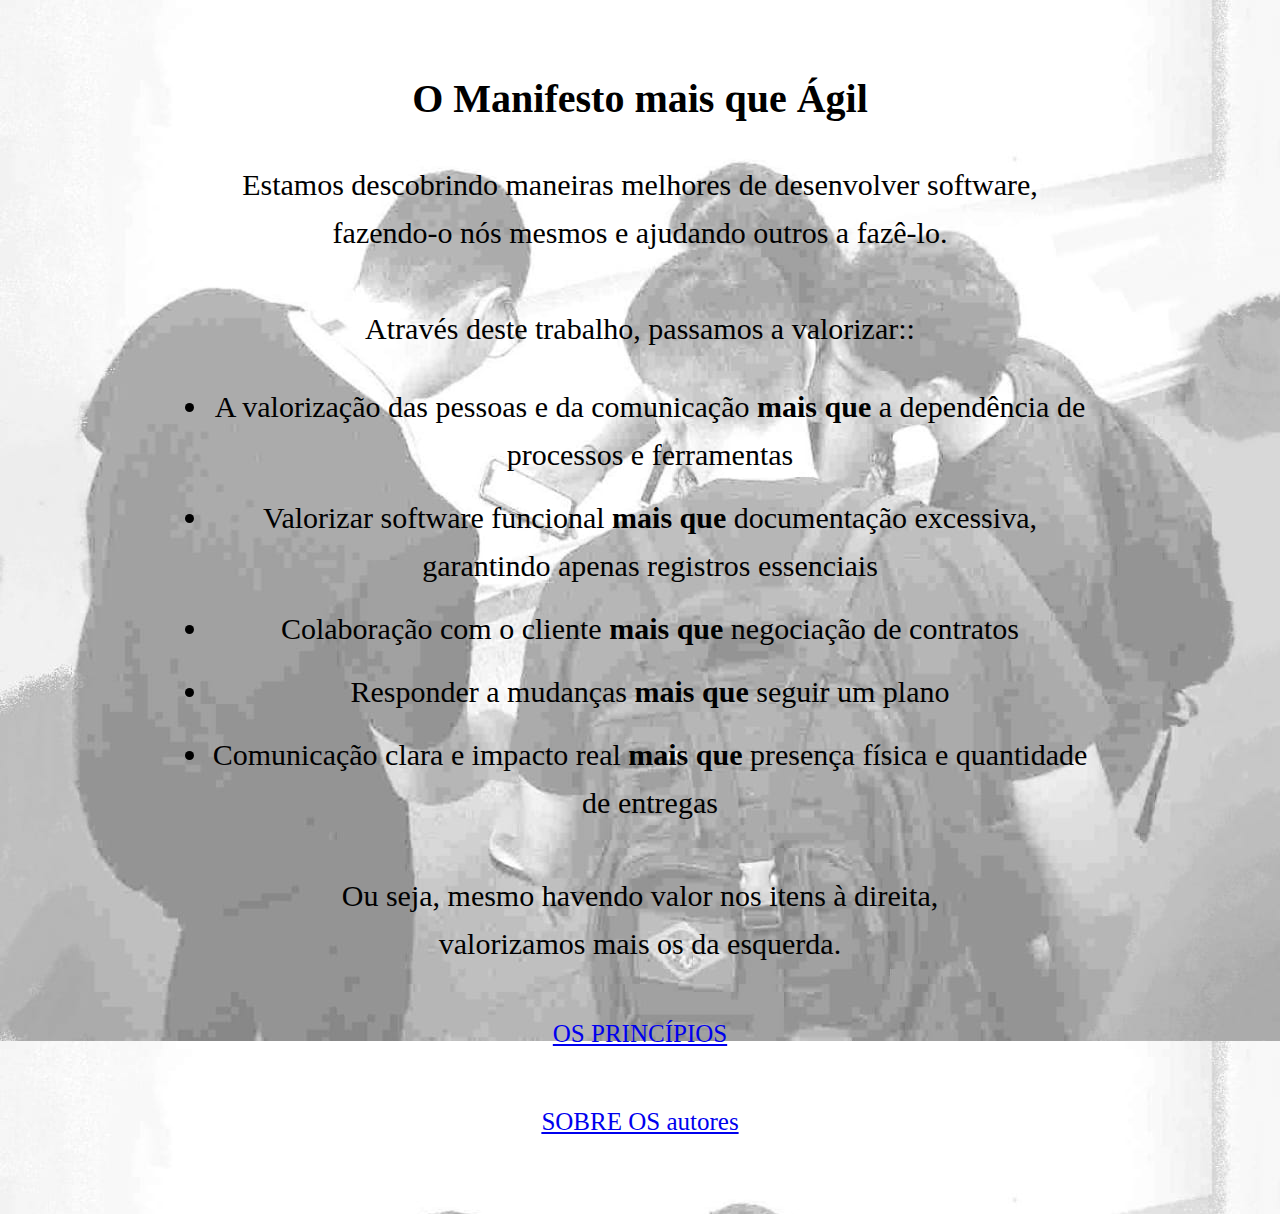
<file: index.html>
<!DOCTYPE html>
<html lang="pt-br">
<head>
  <meta charset="UTF-8">
  <title>Manifesto para Desenvolvimento Ágil de Software</title>
  <link rel="stylesheet" href="style.css">
</head>
<body>

  <div class="container">

    <h1> O Manifesto mais que Ágil</h1>

    <p>
      Estamos descobrindo maneiras melhores de desenvolver software,<br>
      fazendo-o nós mesmos e ajudando outros a fazê-lo.<br><br>
      Através deste trabalho, passamos a valorizar::
    </p>

    <ul>
      <li>A valorização das pessoas e da comunicação <strong>mais que</strong> a dependência de processos e ferramentas</li>
      <li>Valorizar software funcional <strong>mais que</strong> documentação excessiva, garantindo apenas registros essenciais</li>
      <li>Colaboração com o cliente <strong>mais que</strong> negociação de contratos</li>
      <li>Responder a mudanças <strong>mais que</strong> seguir um plano</li>
      <li>Comunicação clara e impacto real <strong>mais que</strong> presença física e quantidade de entregas</li>
    </ul>

    <p>
      Ou seja, mesmo havendo valor nos itens à direita,<br>
      valorizamos mais os da esquerda.
    </p>

    
    <p class="link">
      
      <a href="principios.html">OS PRINCÍPIOS</a>
    </p>

    <p class="link">
      
        <a href="autores.html">SOBRE OS autores</a>
      </p>
    
  </div>

</body>
</html>
</file>
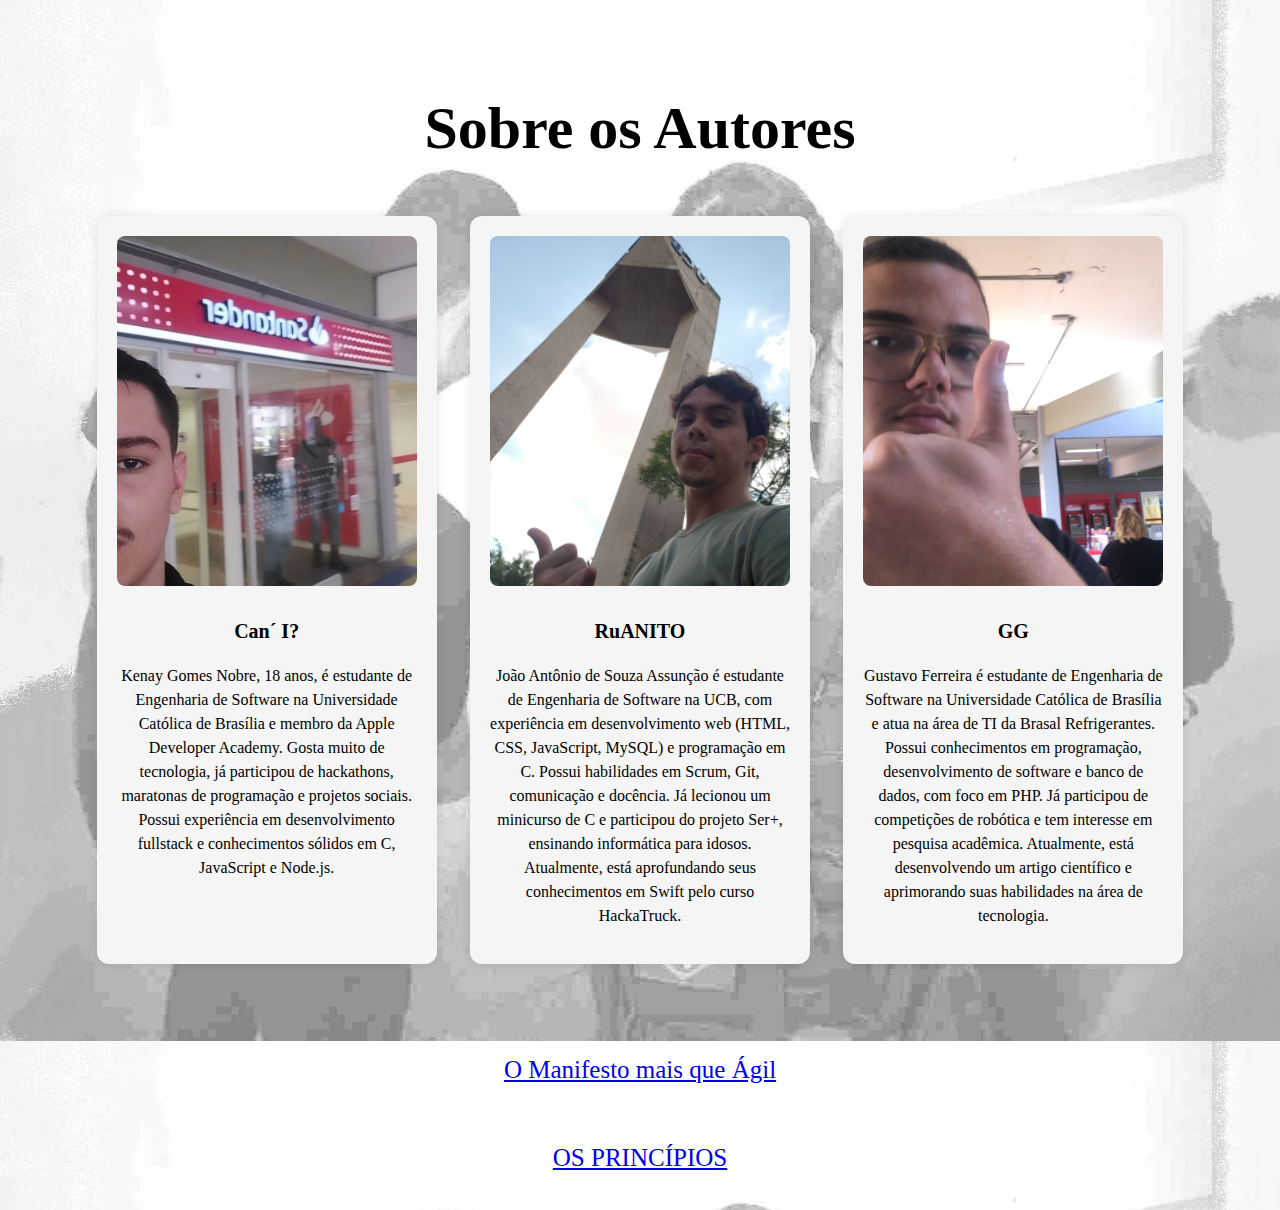
<file: autores.html>
<!DOCTYPE html>
<html lang="pt-br">
<head>
  <meta charset="UTF-8">
  <title>Sobre os Autores</title>
  <link rel="stylesheet" href="styles.css">
</head>
<body>

  <div class="autores-container">
    <h1>Sobre os Autores</h1>

    <div class="autores-grid">

      <div class="autor">
        <img src="image/kenay.jpeg" alt="Fotu">
        <h2>Can´ I?</h2>
        <p>
          Kenay Gomes Nobre, 18 anos, é estudante de Engenharia de Software na Universidade Católica de Brasília e membro da Apple Developer Academy. Gosta muito de tecnologia, já participou de hackathons, maratonas de programação e projetos sociais. Possui experiência em desenvolvimento fullstack e conhecimentos sólidos em C, JavaScript e Node.js.
        </p>
      </div>

      <div class="autor">
        <img src="image/ruanito.jpeg" alt="Fotu">
        <h2>RuANITO</h2>
        <p>
          João Antônio de Souza Assunção é estudante de Engenharia de Software na UCB, com experiência em desenvolvimento web (HTML, CSS, JavaScript, MySQL) e programação em C. Possui habilidades em Scrum, Git, comunicação e docência. Já lecionou um minicurso de C e participou do projeto Ser+, ensinando informática para idosos. Atualmente, está aprofundando seus conhecimentos em Swift pelo curso HackaTruck.
        </p>
          
      </div>

      <div class="autor">
        <img src="image/gg.jpeg" alt="Fotu">
        <h2>GG</h2>
        <p>
          Gustavo Ferreira é estudante de Engenharia de Software na Universidade Católica de Brasília e atua na área de TI da Brasal Refrigerantes. Possui conhecimentos em programação, desenvolvimento de software e banco de dados, com foco em PHP. Já participou de competições de robótica e tem interesse em pesquisa acadêmica. Atualmente, está desenvolvendo um artigo científico e aprimorando suas habilidades na área de tecnologia.
        </p>
      </div>

    </div>
  </div>

  <p class="link">
    <a href="index.html">O Manifesto mais que Ágil </a>
  </p>

  <p class="link">
      
    <a href="principios.html">OS PRINCÍPIOS</a>
  </p>

</body>
</html>
</file>
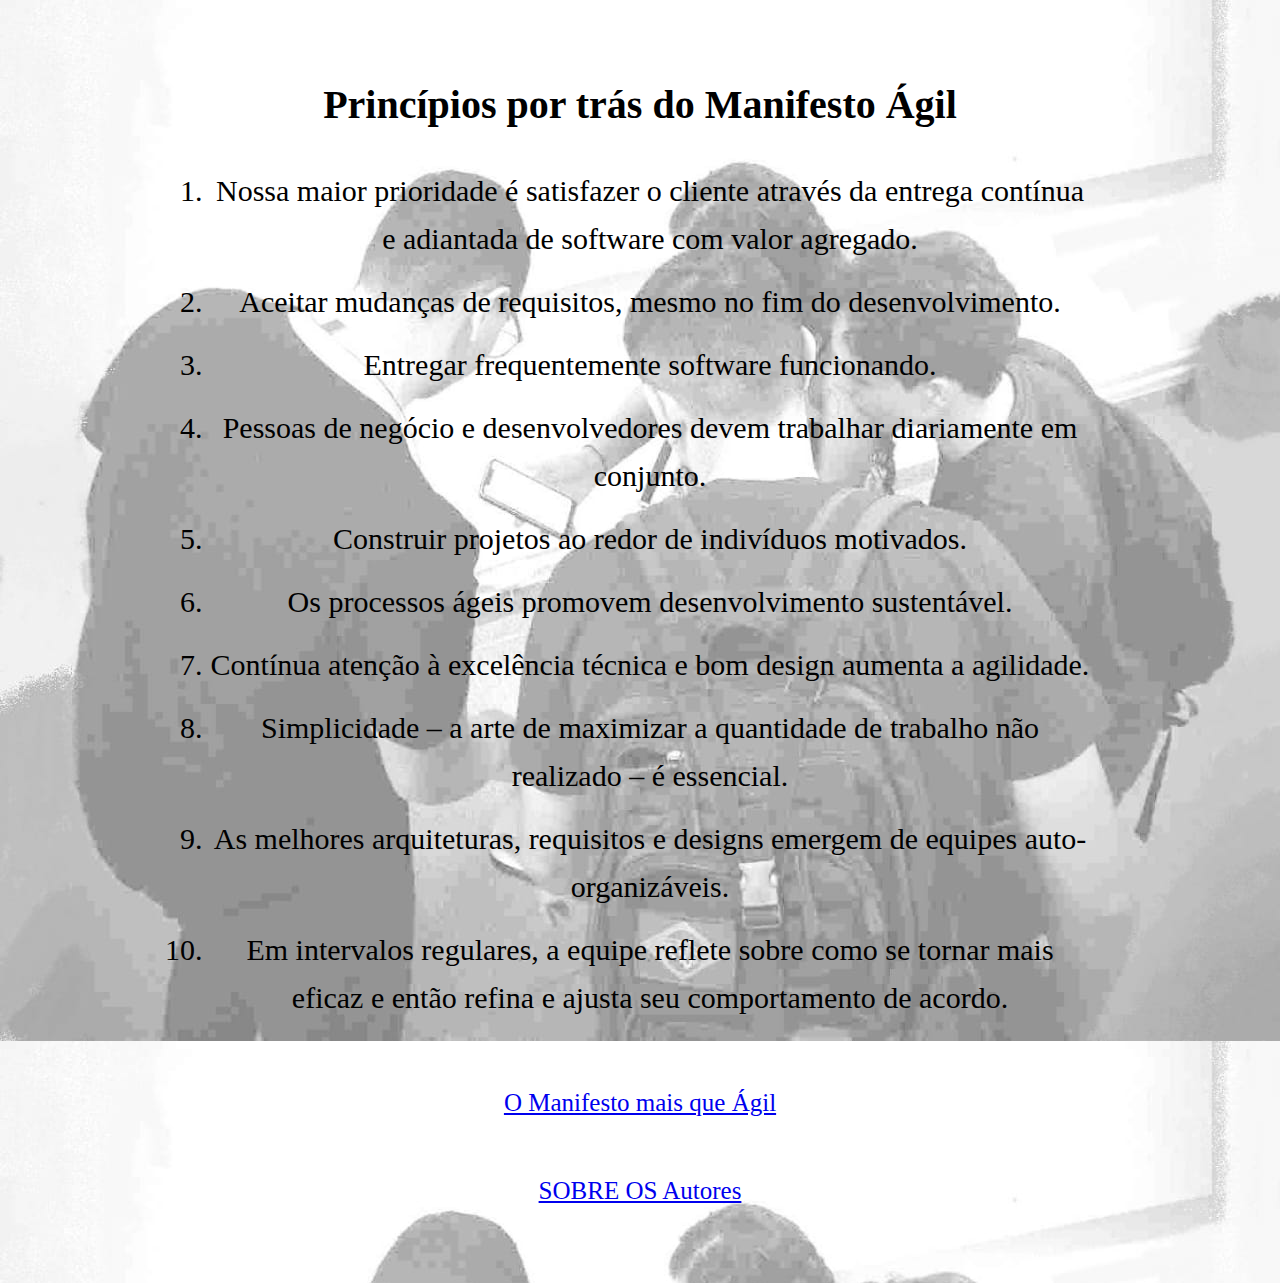
<file: principios.html>
<!DOCTYPE html>
<html lang="pt-br">
<head>
  <meta charset="UTF-8">
  <title>Princípios do Manifesto Ágil</title>
  <link rel="stylesheet" href="styless.css">
</head>
<body>

  <div class="container">
    <h2>Princípios por trás do Manifesto Ágil</h2>

    <ol>
      <li>Nossa maior prioridade é satisfazer o cliente através da entrega contínua e adiantada de software com valor agregado.</li>
      <li>Aceitar mudanças de requisitos, mesmo no fim do desenvolvimento.</li>
      <li>Entregar frequentemente software funcionando.</li>
      <li>Pessoas de negócio e desenvolvedores devem trabalhar diariamente em conjunto.</li>
      <li>Construir projetos ao redor de indivíduos motivados.</li>
      <li>Os processos ágeis promovem desenvolvimento sustentável.</li>
      <li>Contínua atenção à excelência técnica e bom design aumenta a agilidade.</li>
      <li>Simplicidade – a arte de maximizar a quantidade de trabalho não realizado – é essencial.</li>
      <li>As melhores arquiteturas, requisitos e designs emergem de equipes auto-organizáveis.</li>
      <li>Em intervalos regulares, a equipe reflete sobre como se tornar mais eficaz e então refina e ajusta seu comportamento de acordo.</li>
    </ol>

    <p class="link">
      <a href="index.html">O Manifesto mais que Ágil </a>
    </p>

    <p class="link">
      
        <a href="autores.html">SOBRE OS Autores</a>
      </p>
  </div>

</body>
</html>
</file>
<file: style.css>
body {
    background-image: url('image/manifesto.jpeg'); /* ou use a URL online */
    background-repeat: repeat;
    background-size: auto;
    background-color: #f5f5dc; /* bege claro como fallback */
    font-family: "Georgia", serif;
    font-size: 30px;
    line-height: 1.6;
    text-align: center;
    margin: 0;
    padding: 0;
    color: #000;
  }
  
  
  .container {
    max-width: 900px;
    margin: 0 auto;
    padding: 40px 20px;
  }
  
  h1 {
    font-size: 40px;
    margin-bottom: 30px;
  }
  
  h2 {
    font-size: 26px;
    margin-top: 50px;
    margin-bottom: 20px;
  }
  
  ul, ol {
    text-align: center;
    display: inline-block;
    margin: 0 auto;
    padding-left: 20px;
    font-size: 30px;
  }
  
  ul li, ol li {
    margin-bottom: 15px;
  }
  
  a {
    color: #0000EE;
    text-decoration: underline;
    font-size: 25px;
  }
  
  .link {
    margin-top: 40px;
  }
</file>
<file: styles.css>
body {
  background-image: url('image/manifesto.jpeg'); /* ou use a URL online */
  background-repeat: repeat;
  background-size: auto;
  background-color: #f5f5dc; /* bege claro como fallback */
  font-family: "Georgia", serif;
  font-size: 30px;
  line-height: 1.6;
  text-align: center;
  margin: 0;
  padding: 0;
  color: #000;
}


.autores-container {
    max-width: 1100px;
    margin: 0 auto;
    padding: 40px 20px;
    text-align: center;
    font-family: "Georgia", serif;
  }
  
  .autores-grid {
    display: flex;
    flex-direction: row;
    justify-content: space-around;
    gap: 20px;
    flex-wrap: wrap;
    margin-top: 30px;
  }
  
  .autor {
    flex: 1;
    max-width: 300px;
    background-color: #f5f5f5;
    border-radius: 12px;
    padding: 20px;
    box-shadow: 0px 0px 10px rgba(0,0,0,0.1);
  }
  
  .autor img {
    width: 100%;
    max-height: 350px;
    object-fit: cover;
    border-radius: 8px;
  }
  
  .autor h2 {
    margin-top: 15px;
    font-size: 20px;
  }
  
  .autor p {
    margin-top: 10px;
    font-size: 16px;
    line-height: 1.5;
  }
  
  a {
    color: #0000EE;
    text-decoration: underline;
    font-size: 25px;
  }
  
  .link {
    margin-top: 40px;
    text-align: center;
    
  }
</file>
<file: styless.css>
body {
    background-image: url('image/manifesto.jpeg'); /* ou use a URL online */
    background-repeat: repeat;
    background-size: auto;
    background-color: #f5f5dc; /* bege claro como fallback */
    font-family: "Georgia", serif;
    font-size: 30px;
    line-height: 1.6;
    text-align: center;
    margin: 0;
    padding: 0;
    color: #000;
  }
  
  .container {
    max-width: 900px;
    margin: 0 auto;
    padding: 40px 20px;
  }
  
  h2 {
    font-size: 40px;
    margin-bottom: 30px;
  }
  
  ol {
    text-align: center;
    display: inline-block;
    margin: 0 auto;
    padding-left: 20px;
    font-size: 30px;
  }
  
  ol li {
    margin-bottom: 15px;
  }
  
  a {
    color: #0000EE;
    text-decoration: underline;
    font-size: 25px;
  }
  
  .link {
    margin-top: 40px;
  }
</file>
